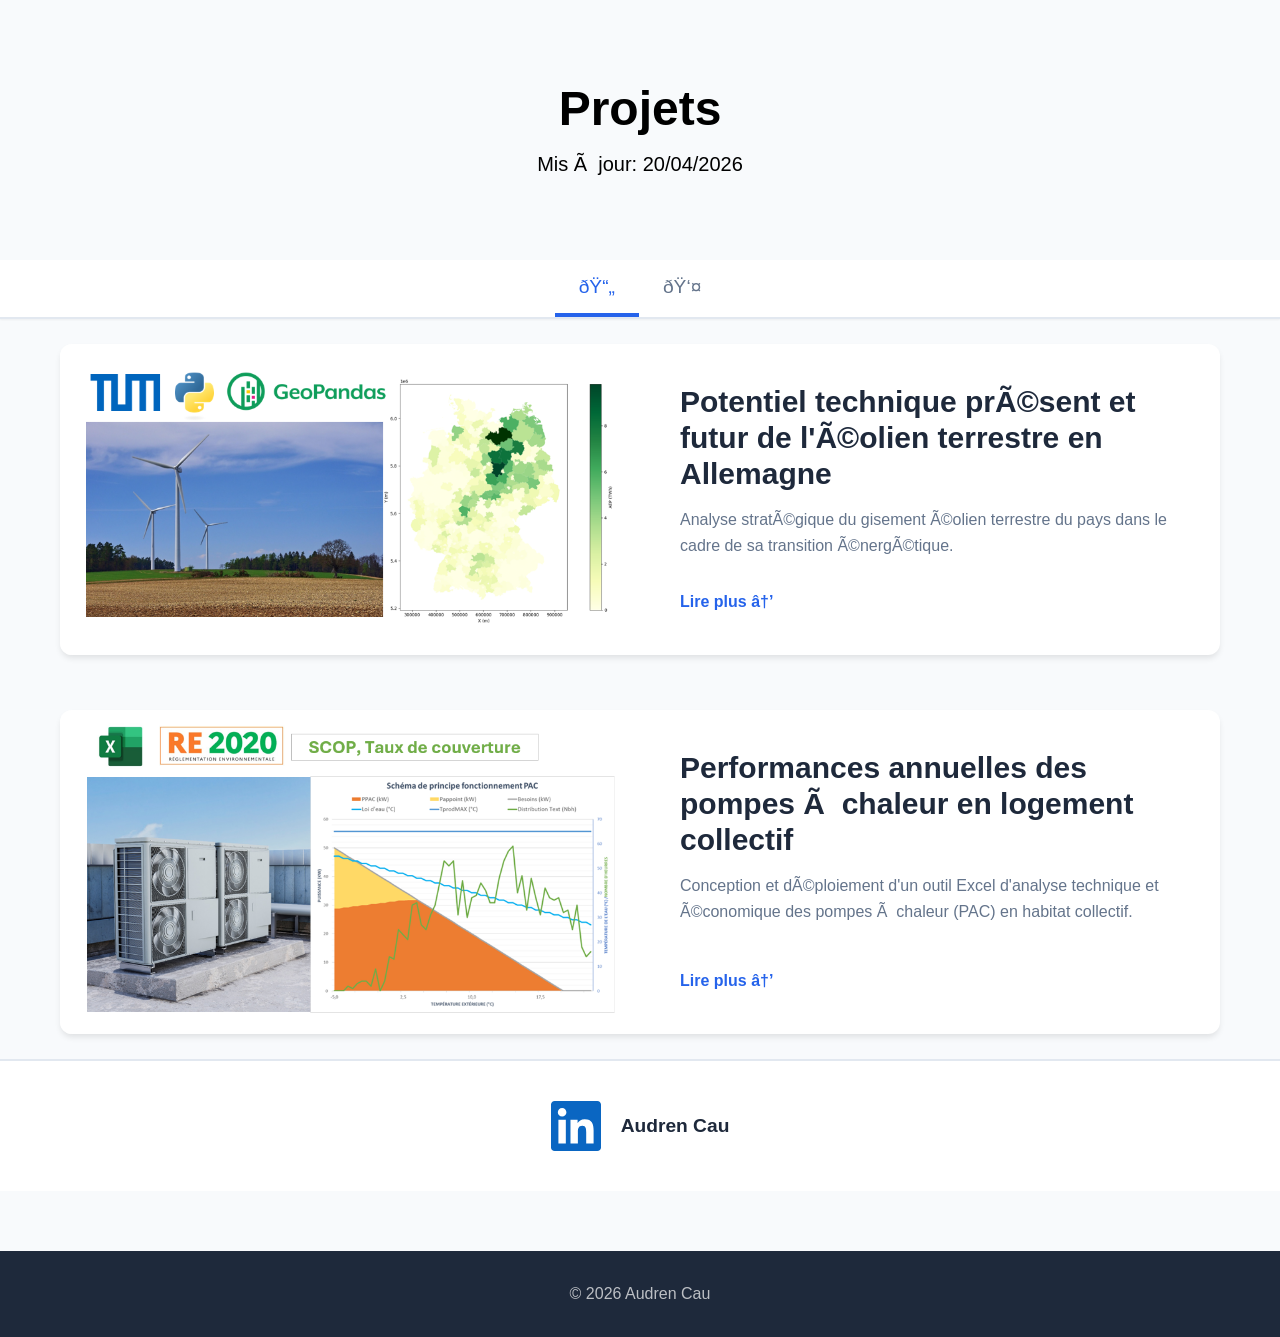
<file: index.html>
<!DOCTYPE html>
<html lang="fr">
<head>
    <meta charset="Latin-1">
    <meta name="viewport" content="width=device-width, initial-scale=1.0">
    <title>Projets</title>
    <link rel="stylesheet" href="styles/main.css">
</head>
<body>
    <header class="header">
        <div class="container">
            <h1 class="logo">Projets</h1>
            <p class="tagline">Mis à jour: 20/04/2026</p>
        </div>
    </header>

    <nav class="category-nav">
        <div class="container">
            <div class="nav-tabs">
                <button class="nav-tab active" data-category="articles">
                    <span class="tab-icon">📄</span>
                    
                </button>
                <button class="nav-tab" data-category="about">
                    <span class="tab-icon">👤</span>
                </button>
            </div>
        </div>
    </nav>

    <main class="container">
        <br/>
        <section class="articles" id="articles-section">

            <article class="article-card">
                <a href="articles/assessment-technical-potential.html" class="article-link">
                    <div class="article-image">
                        <img src="images/minia-wind-thesis.png" alt="Wind turbines">
                    </div>
                    <div class="article-content">
                        <h2>Potentiel technique présent et futur de l'éolien terrestre en Allemagne</h2>
                        <p class="article-excerpt"> Analyse stratégique du gisement éolien terrestre du pays dans le cadre de sa transition
énergétique.</p>
                        <span class="read-more">Lire plus →</span>
                    </div>
                </a>
            </article>
                <br/>
            <article class="article-card">
                <a href="articles/heat-pump-tool.html" class="article-link">
                    <div class="article-image">
                        <img src="images/minia-heat-pump.png" alt="Heat pumps">
                    </div>
                    <div class="article-content">
                        <h2>Performances annuelles des pompes à chaleur en logement collectif</h2>
                        <p class="article-excerpt"> Conception et déploiement d'un outil Excel d'analyse technique et économique des pompes à
chaleur (PAC) en habitat collectif.</p>
                        <span class="read-more">Lire plus →</span>
                    </div>
                </a>
            </article>

        </section>
        <br/>

        <section class="about-section" id="about-section" style="display: none;">
            <div class="about-content">
                <br>
                <h2>À propos de moi</h2>
                <p>
                    Passionné par les énergies renouvelables et l'optimisation des systèmes énergétiques, je partage sur ce site 
                    mes projets dans le domaine de la transition énergétique.
                </p>
                
                <h3>Mon parcours</h3>
                <p>
                    Avec une formation en ingénierie généraliste à dominante énergétique, j'ai travaillé sur divers projets 
                    concernant les énergies renouvelables, l'efficacité énergétique et la modélisation de systèmes complexes. 
                    Je suis particulièrement intéressé par l'analyse stratégique et les outils de simulation.
                </p>

                <h3>Mes domaines privilégiés</h3>
                <ul>
                    <li><strong>Énergies renouvelables :</strong> Éolien terrestre et maritime, solaire photovoltaïque</li>
                    <li><strong>Efficacité énergétique :</strong> Pompes à chaleur, isolation thermique, systèmes de chauffage et climatisation</li>
                    <li><strong>Modélisation :</strong> Analyse technique, dimensionnement de systèmes</li>
                    <li><strong>Outils :</strong> Excel avancé, Python, analyse de données</li>
                    <li><strong>Animation et promotion :</strong> Rapports, visuels Power BI, présentations</li>
                </ul>

                <h3>Sur ce site</h3>
                <p>
                    Vous trouverez des résumés de mes projets avec une description illustrée et une présentation des éléments clés.
                </p>

                <h3>Contact</h3>
                <p>
                    N'hésitez pas à me contacter via LinkedIn ou mail (audren.cau@gmail.com) pour toute question, suggestion, ou pour des collaborations professionnelles.
                </p>
            </div>
        </section>
    </main>

    <section class="linkedin-section">
        <div class="container">
            <div class="linkedin-content">
                <div class="linkedin-logo">
                    <svg xmlns="http://www.w3.org/2000/svg" viewBox="0 0 24 24" fill="currentColor">
                        <path d="M20.447 20.452h-3.554v-5.569c0-1.328-.027-3.037-1.852-3.037-1.853 0-2.136 1.445-2.136 2.939v5.667H9.351V9h3.414v1.561h.046c.477-.9 1.637-1.85 3.37-1.85 3.601 0 4.267 2.37 4.267 5.455v6.286zM5.337 7.433c-1.144 0-2.063-.926-2.063-2.065 0-1.138.92-2.063 2.063-2.063 1.14 0 2.064.925 2.064 2.063 0 1.139-.925 2.065-2.064 2.065zm1.782 13.019H3.555V9h3.564v11.452zM22.225 0H1.771C.792 0 0 .774 0 1.729v20.542C0 23.227.792 24 1.771 24h20.451C23.2 24 24 23.227 24 22.271V1.729C24 .774 23.2 0 22.225 0z"/>
                    </svg>
                </div>
                <a href="https://linkedin.com/in/audren-cau" target="_blank" rel="noopener noreferrer" class="linkedin-name">Audren Cau</a>
            </div>
        </div>
    </section>

    <footer class="footer">
        <div class="container">
            <p>&copy; 2026 Audren Cau</p>
        </div>
    </footer>

    <script src="https://cdn.counter.dev/script.js" data-id="0ac68c08-6379-486b-b2d6-1ef7267fb8ab" data-utcoffset="2"></script>

    <script>
        // Category navigation toggle
        document.querySelectorAll('.nav-tab').forEach(tab => {
            tab.addEventListener('click', function() {
                const category = this.getAttribute('data-category');
                
                // Remove active class from all tabs
                document.querySelectorAll('.nav-tab').forEach(t => t.classList.remove('active'));
                
                // Add active class to clicked tab
                this.classList.add('active');
                
                // Hide all sections
                document.getElementById('articles-section').style.display = 'none';
                document.getElementById('about-section').style.display = 'none';
                
                // Show selected section
                if (category === 'articles') {
                    document.getElementById('articles-section').style.display = 'block';
                } else if (category === 'about') {
                    document.getElementById('about-section').style.display = 'block';
                }
            });
        });
    </script>

</body>
</html>
</file>
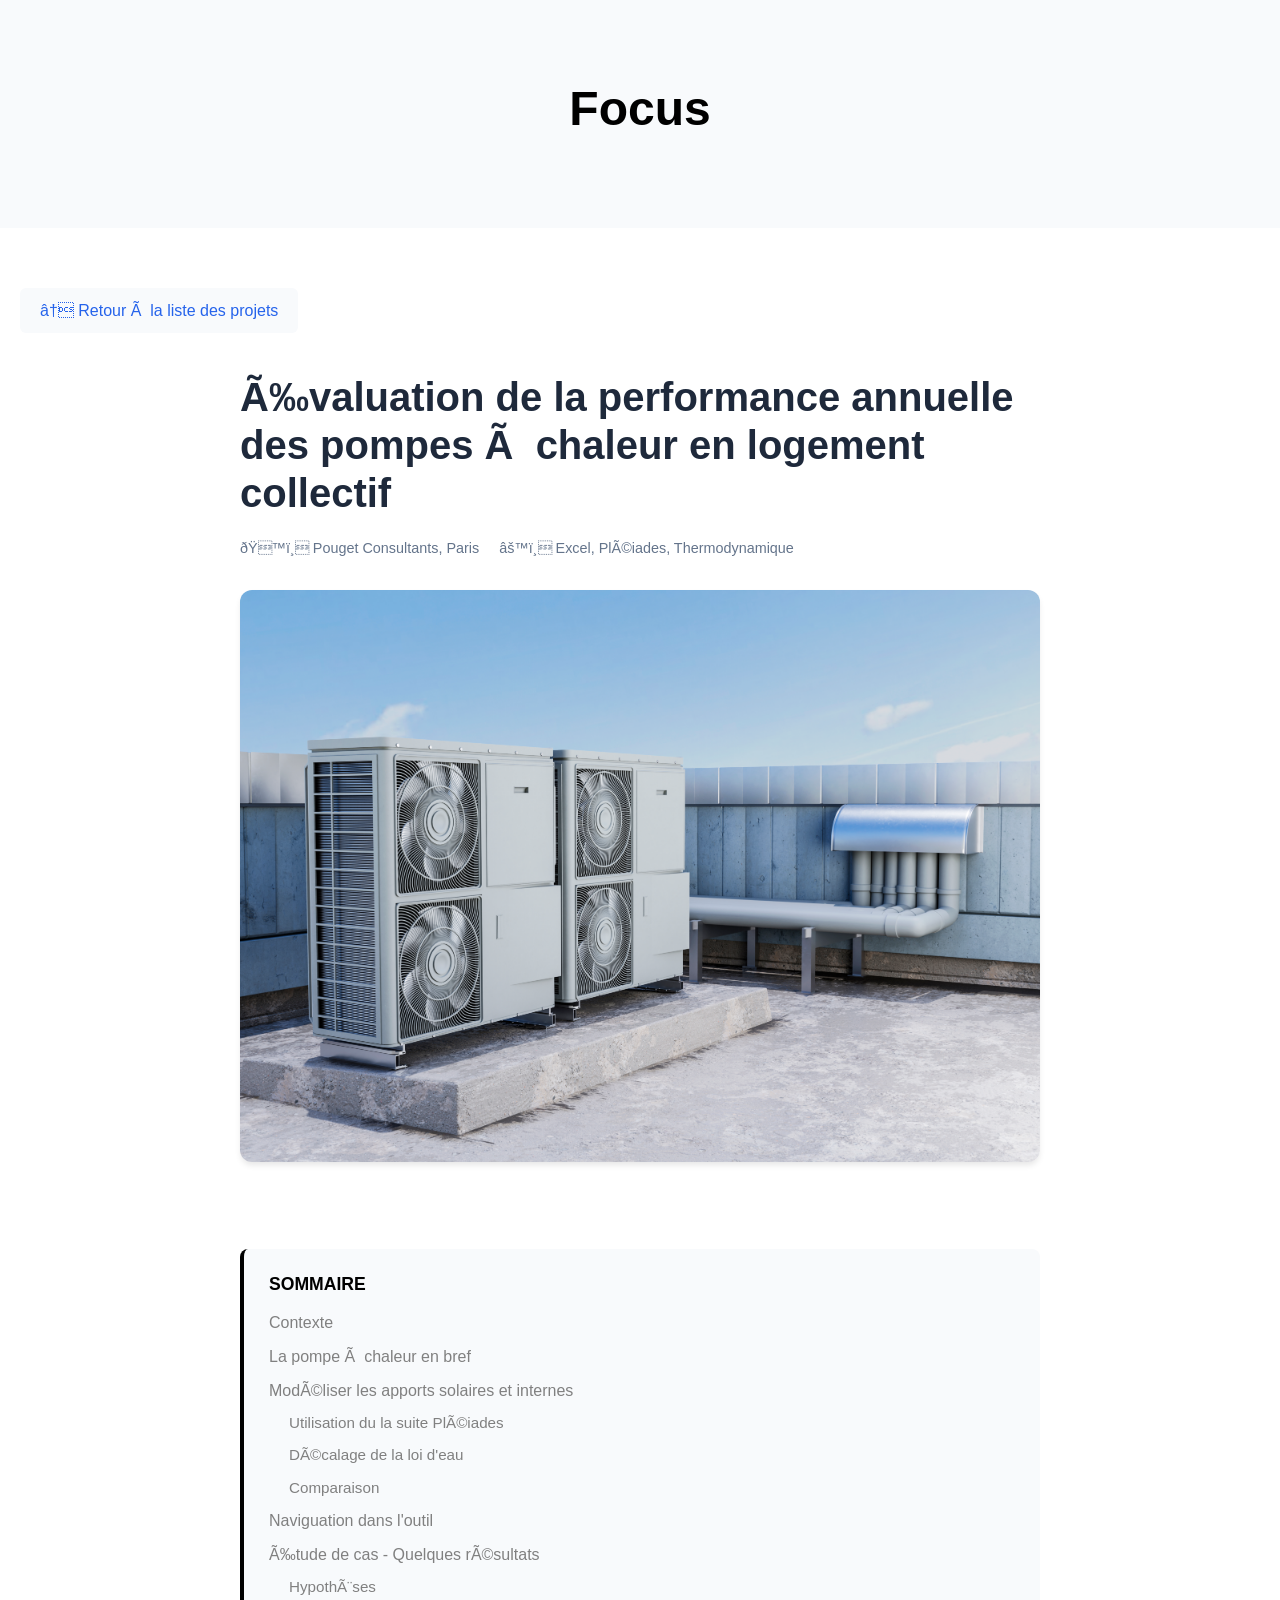
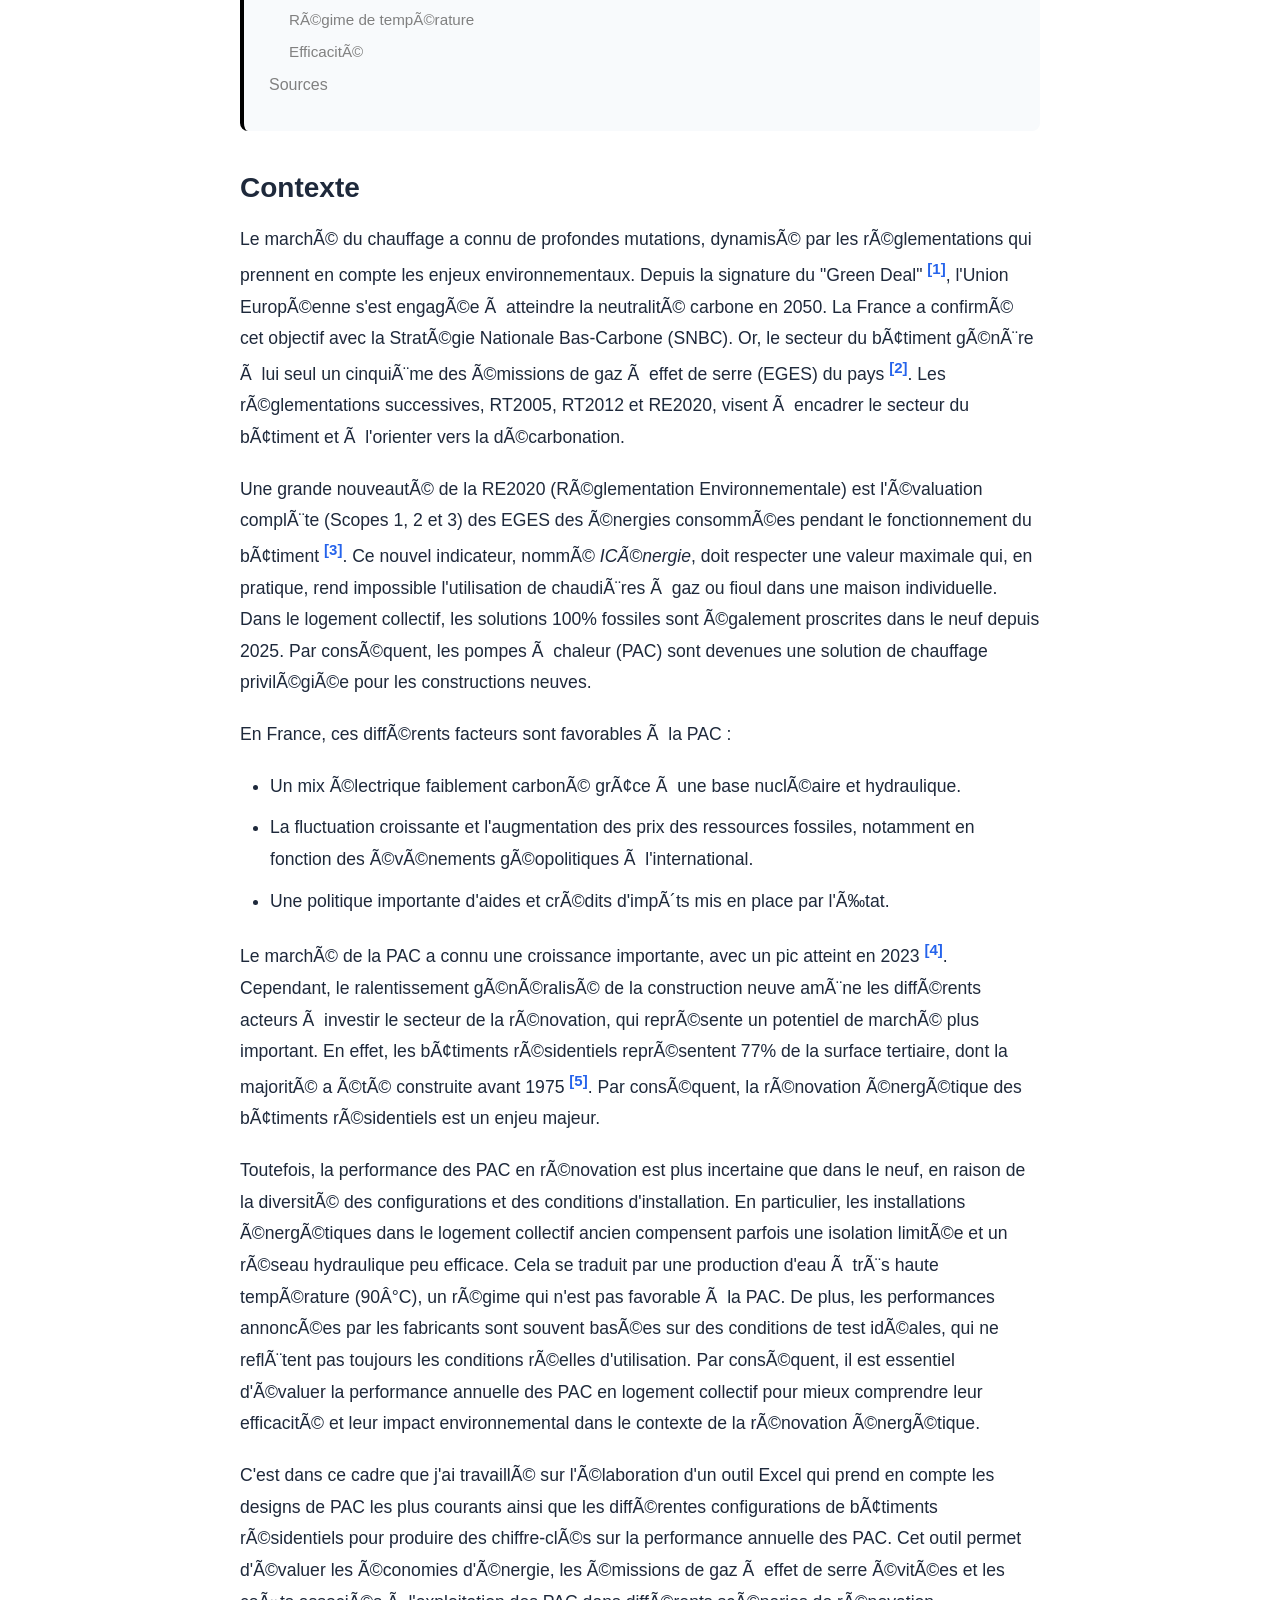
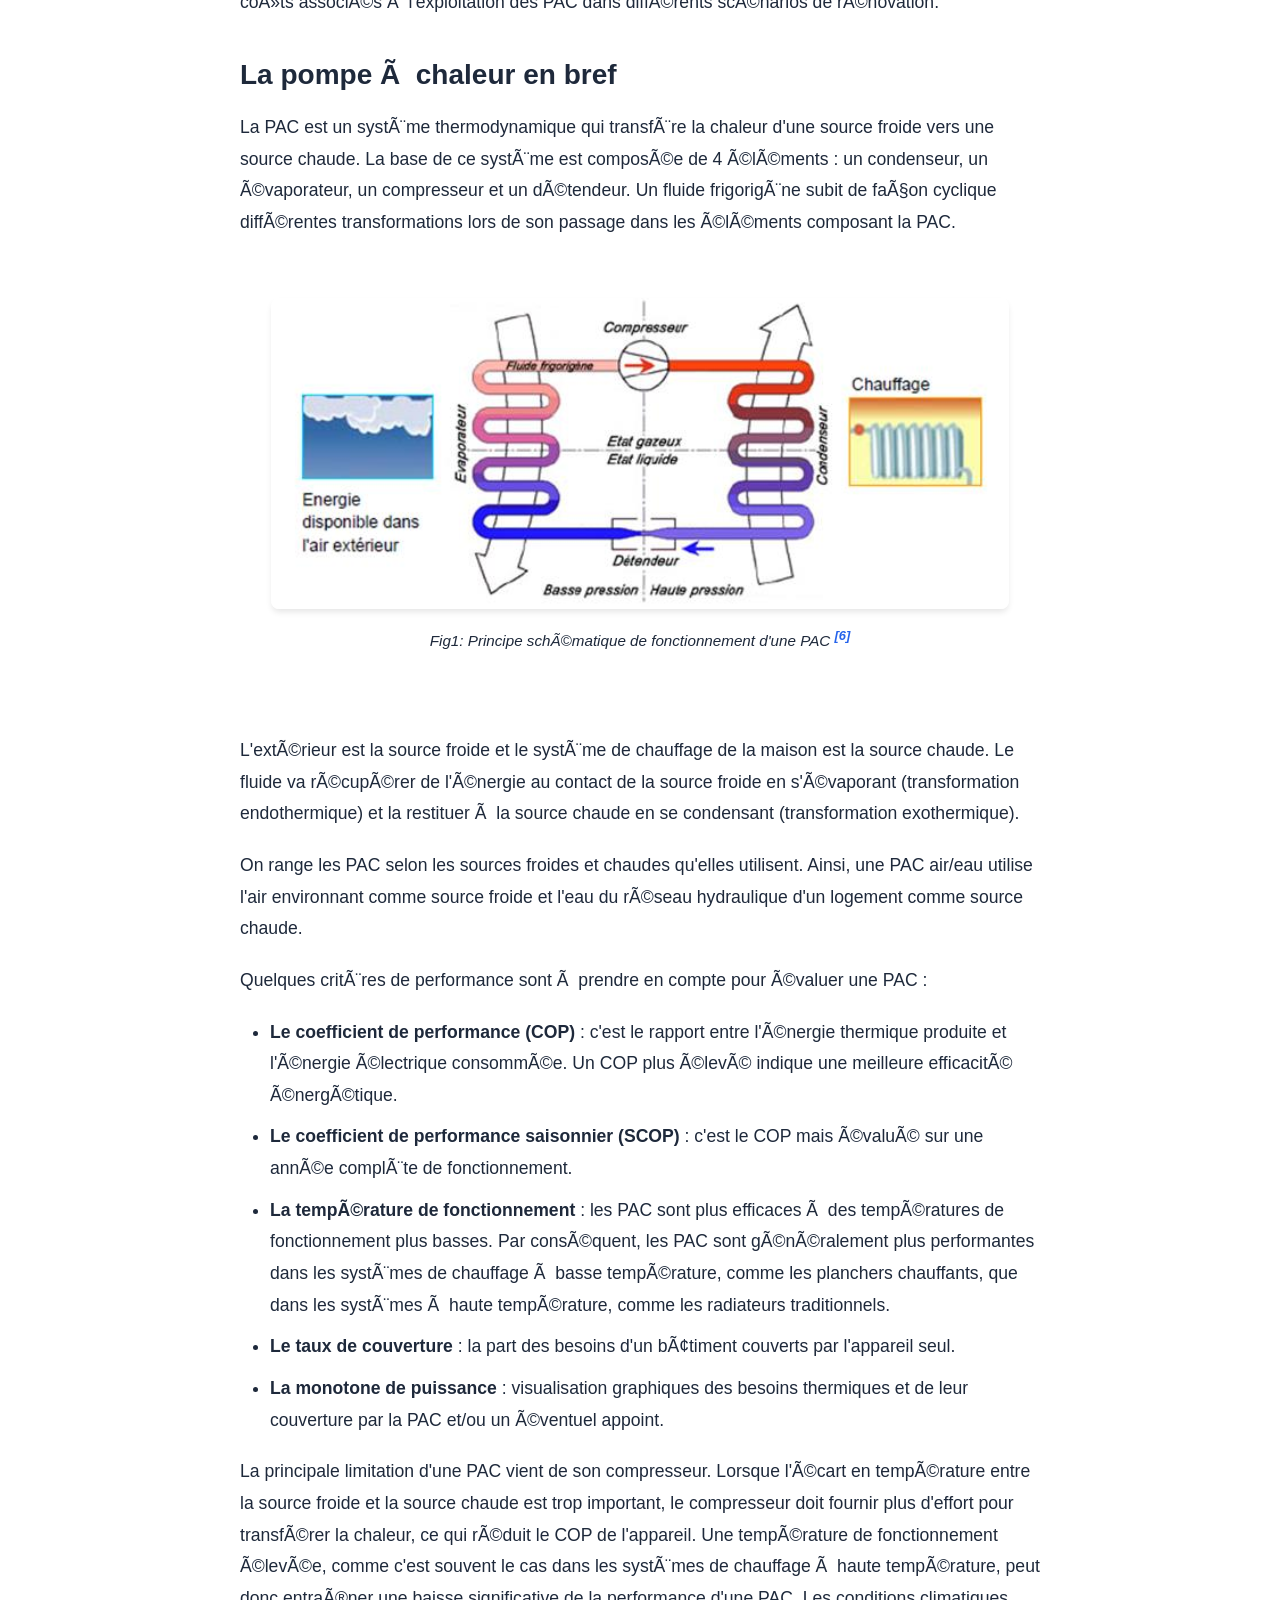
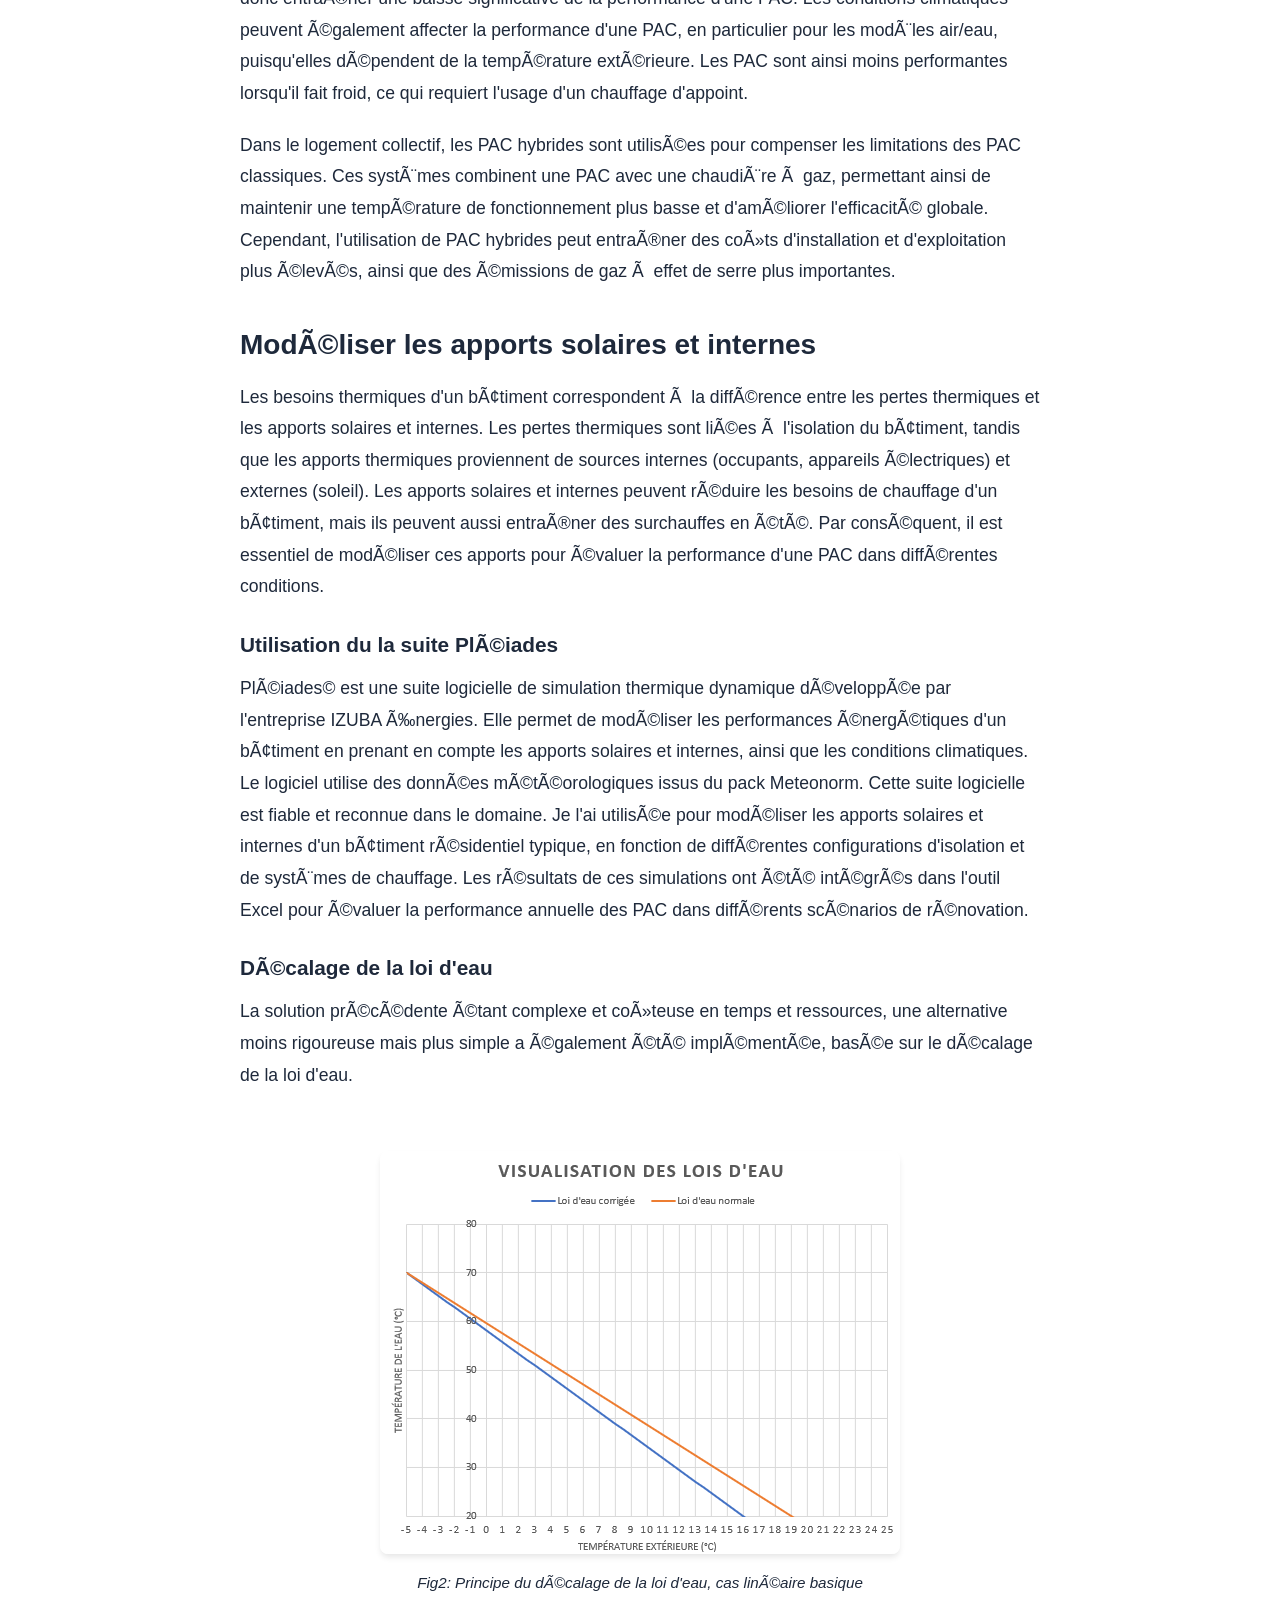
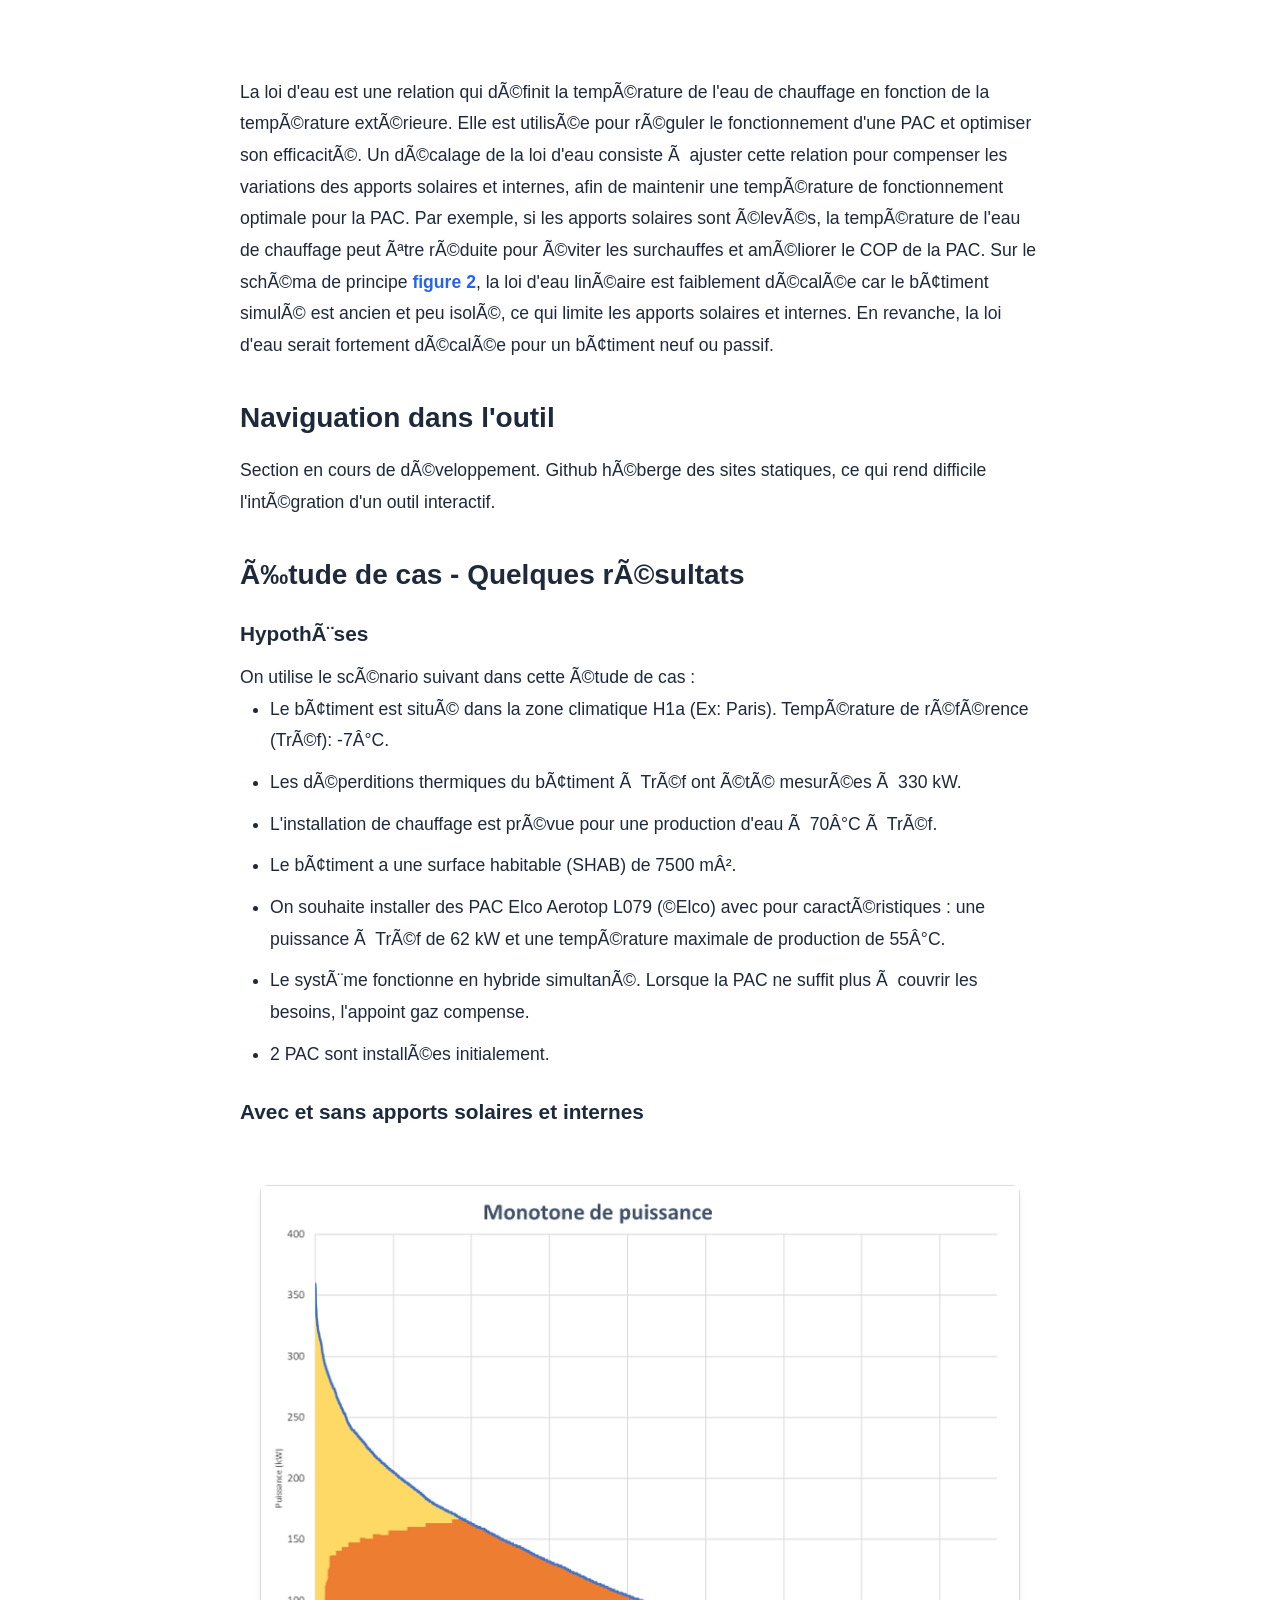
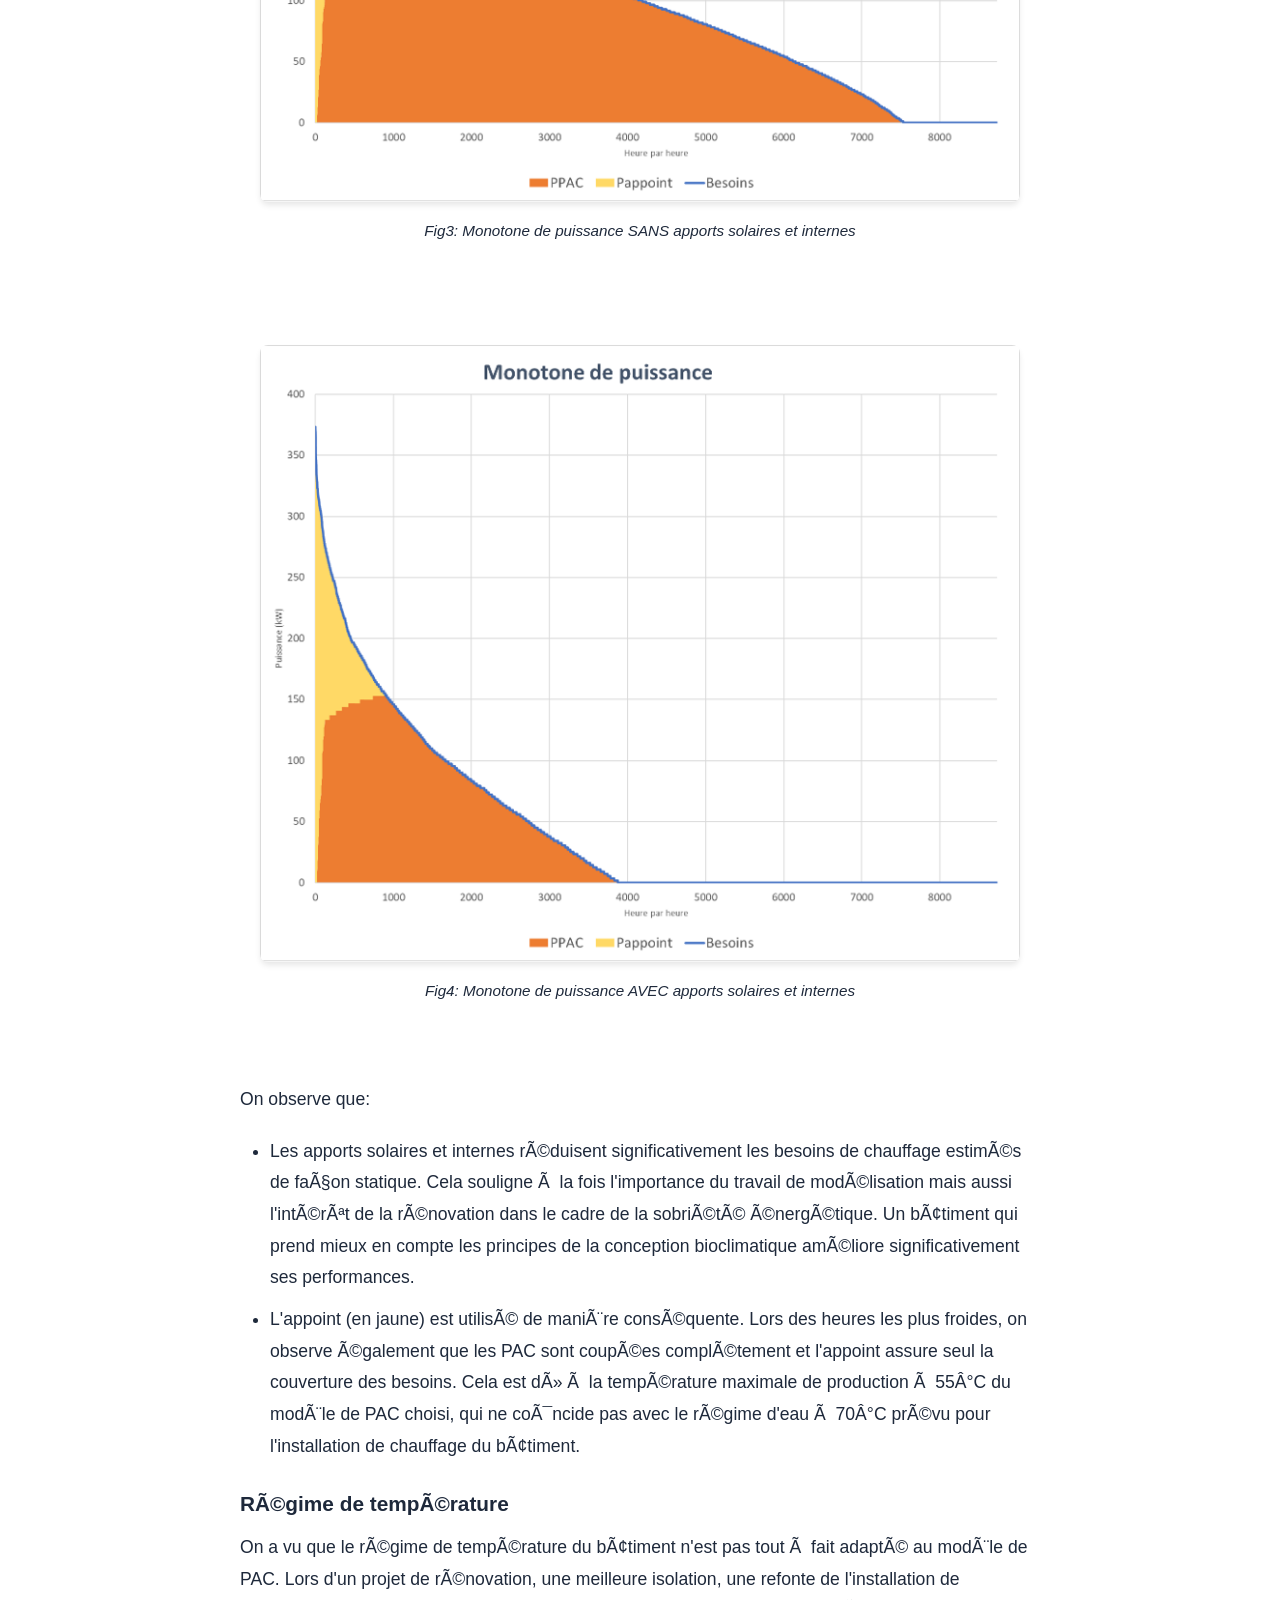
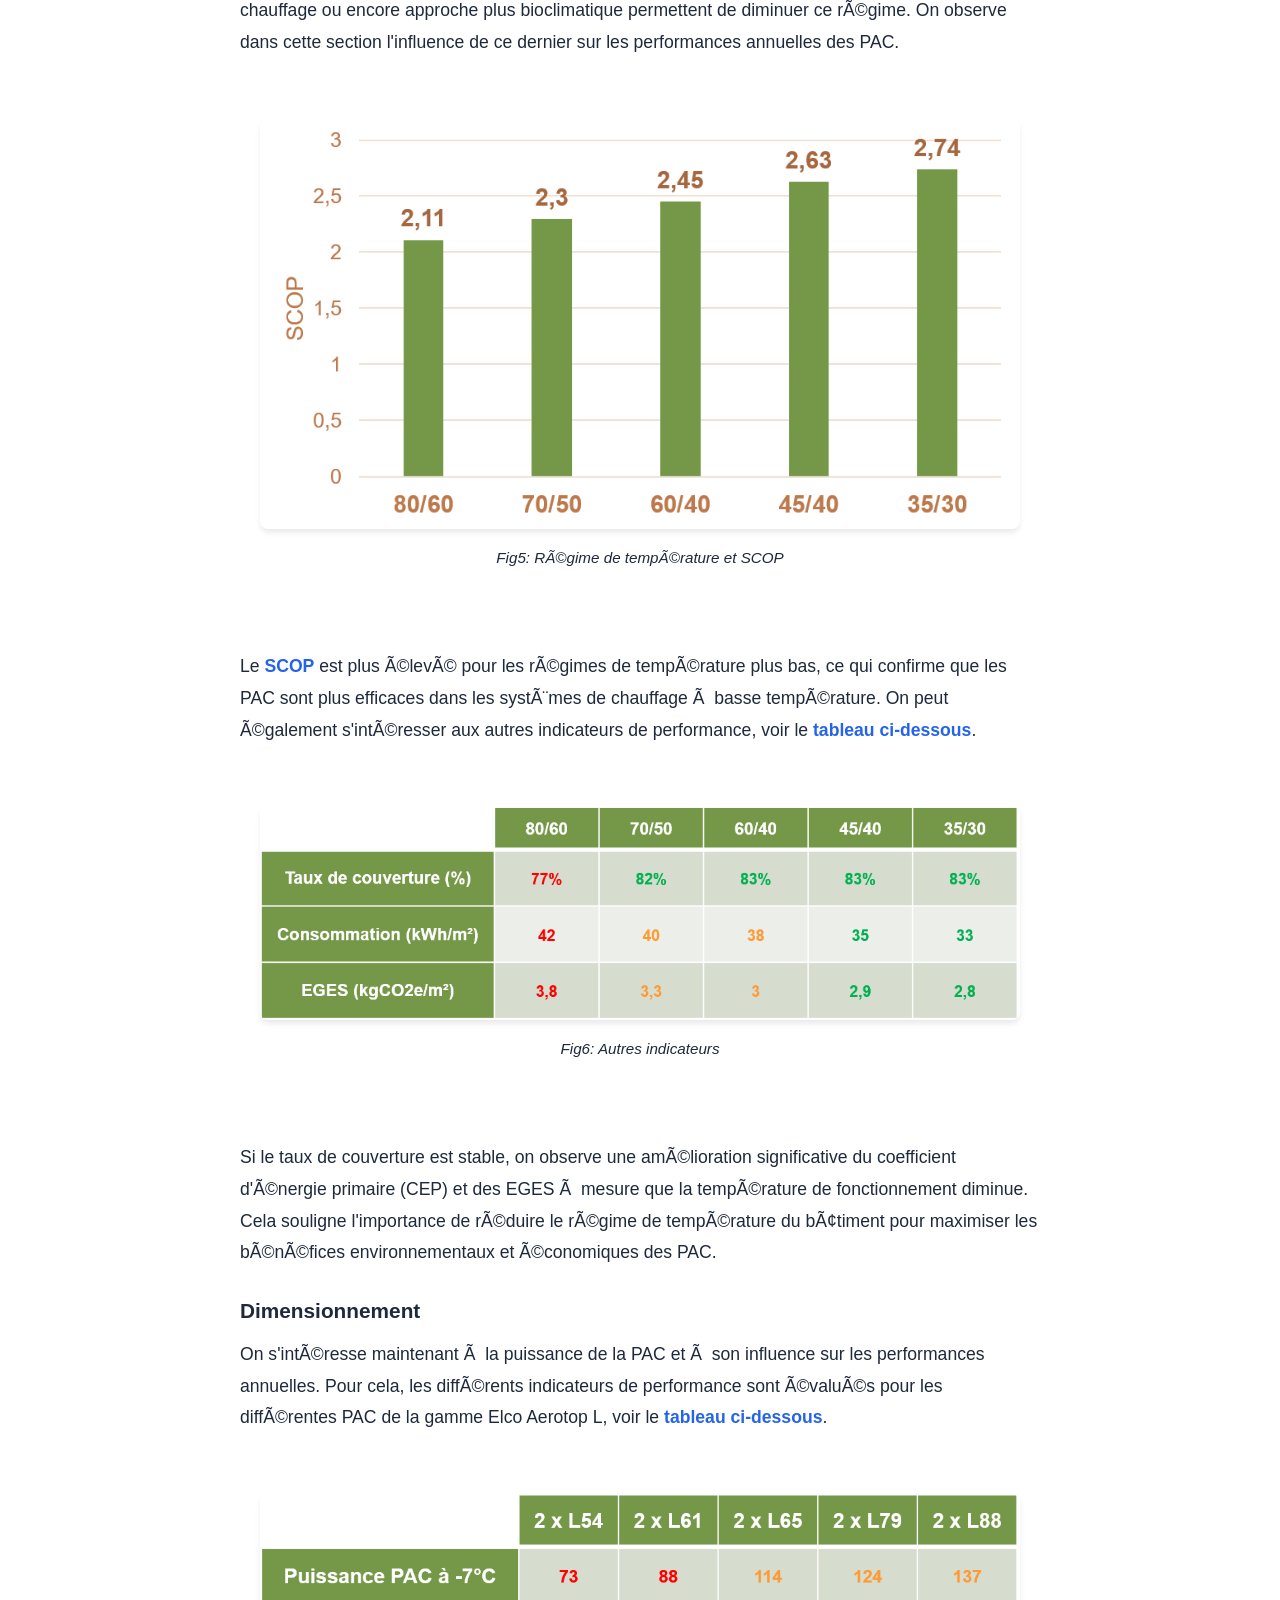
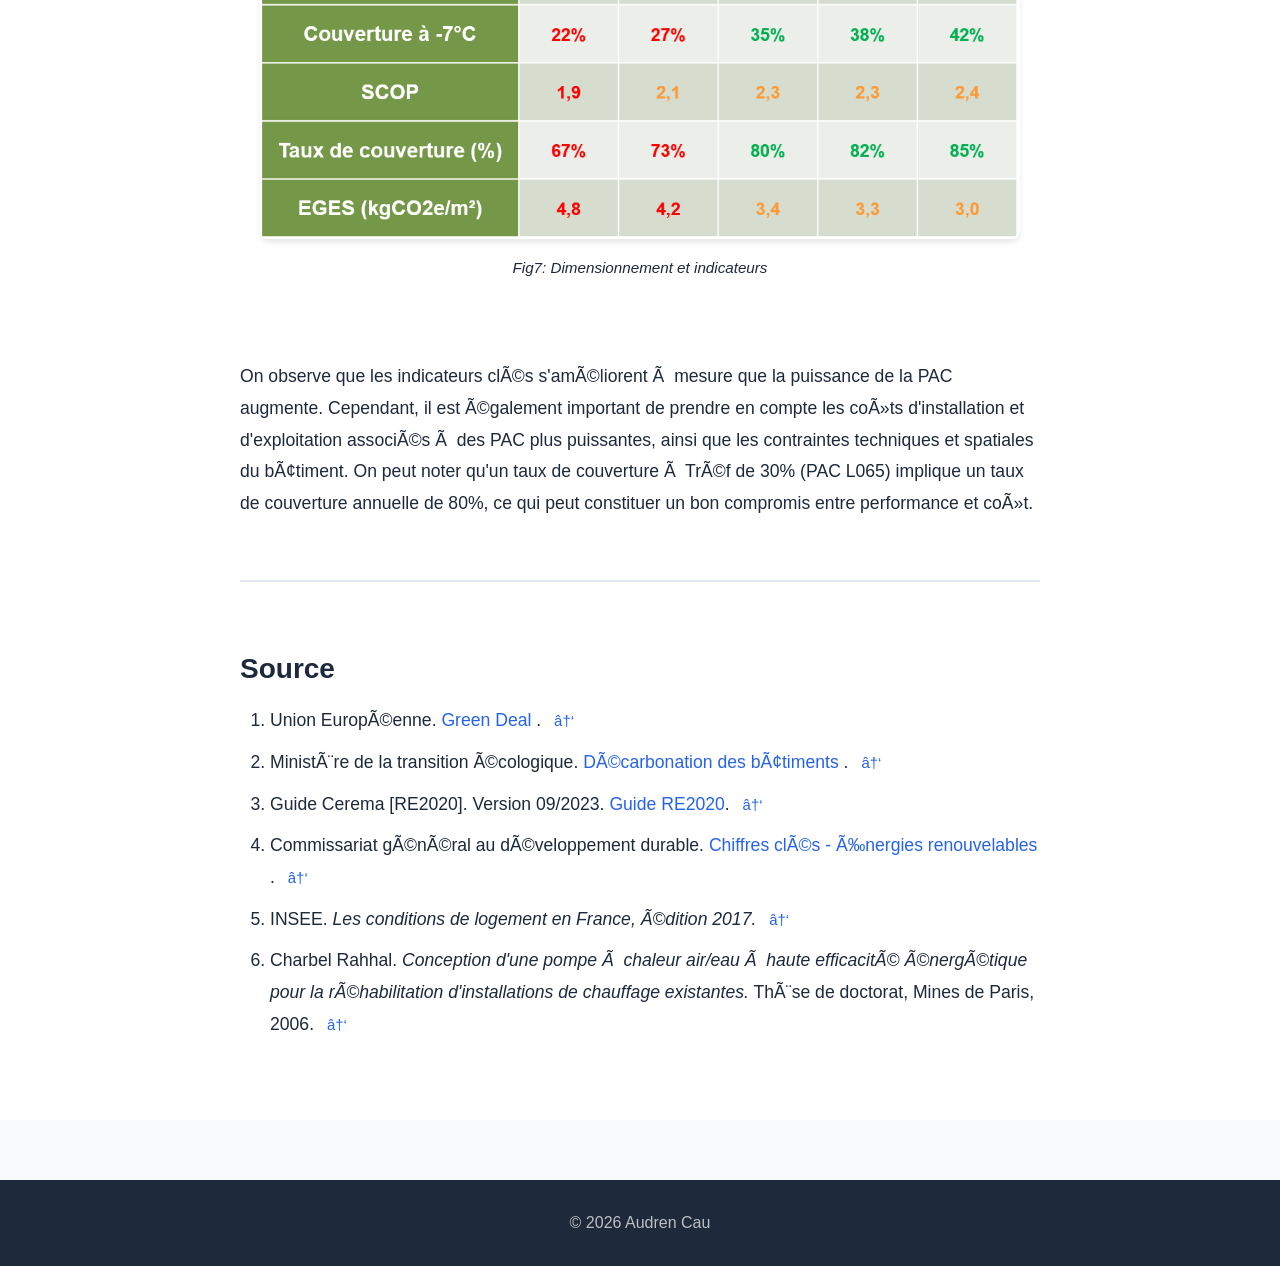
<file: articles/heat-pump-tool.html>
<!DOCTYPE html>
<html lang="fr">
<head>
    <meta charset="Latin-1">
    <meta name="viewport" content="width=device-width, initial-scale=1.0">
    <title>Évaluation de la performance annuelle des pompes à chaleur en logement collectif</title>
    <link rel="stylesheet" href="../styles/main.css">
</head>
<body>
    <header class="header">
        <div class="container">
            <h1 class="logo">Focus</h1>
            <p class="tagline"></p>
        </div>
    </header>

    <main class="article-page">
        <a href="../index.html" class="back-link">← Retour à la liste des projets </a>

        <article class="article-header">
            <h1>Évaluation de la performance annuelle des pompes à chaleur en logement collectif</h1>
            <div class="article-meta">
                <span class="article-meta-item">🏙️ Pouget Consultants, Paris</span>
                <span class="article-meta-item">⚙️ Excel, Pléiades, Thermodynamique</span>
            </div>
            <img src="..\images\close-up-heat-pump-outside-home.jpg" alt="Heat pump" class="article-featured-image">
        </article>

        <nav class="table-of-contents">
            <h3> SOMMAIRE </h3>
                <ul>
                    <li class="toc-level-2"><a href="#sec-contexte">Contexte</a></li>
                    <li class="toc-level-2"><a href="#sec-pac">La pompe à chaleur en bref</a></li>
                    <li class="toc-level-2"><a href="#sec-apports">Modéliser les apports solaires et internes </a></li>
                    <ul>
                        <li class="toc-level-3"><a href="#subsec-pleiades">Utilisation du la suite Pléiades</a></li>
                        <li class="toc-level-3"><a href="#subsec-loi">Décalage de la loi d'eau</a></li>
                        <li class="toc-level-3"><a href="#subsec-comp">Comparaison</a></li>
                    </ul>
                    <li class="toc-level-2"><a href="#sec-nav">Naviguation dans l'outil</a></li>
                    <li class="toc-level-2"><a href="#sec-etude">Étude de cas - Quelques résultats</a></li>
                    <ul>
                        <li class="toc-level-3"><a href="#subsec-scenario">Hypothèses</a></li>
                        <li class="toc-level-3"><a href="#subsec-temp">Régime de température</a></li>
                        <li class="toc-level-3"><a href="#subsec-effi">Efficacité</a></li>
                    </ul>

                    <li class="toc-level-2"><a href="#sec-biblio">Sources</a></li>
                </ul>
        </nav>

        <article class="article-body">

            <h2 id="sec-contexte">Contexte</h2>
            <p>
                Le marché du chauffage a connu de profondes mutations, dynamisé par les réglementations qui prennent en compte les enjeux environnementaux. Depuis la signature du "Green Deal" <a href="#ref-1" class="citation">[1]</a>, l'Union Européenne s'est engagée à atteindre la neutralité carbone en 2050. La France a confirmé cet objectif avec la Stratégie Nationale Bas-Carbone (SNBC). Or, le secteur du bâtiment génère à lui seul un cinquième des émissions de gaz à effet de serre (EGES) du pays <a href="#ref-2" class="citation">[2]</a>. Les réglementations successives, RT2005, RT2012 et RE2020, visent à encadrer le secteur du bâtiment et à l'orienter vers la décarbonation.
            </p>
            <p> 
                Une grande nouveauté de la RE2020 (Réglementation Environnementale) est l'évaluation complète (Scopes 1, 2 et 3) des EGES des énergies consommées pendant le fonctionnement du bâtiment <a href="#ref-3" class="citation">[3]</a>. Ce nouvel indicateur, nommé <em>ICénergie</em>, doit respecter une valeur maximale qui, en pratique, rend impossible l'utilisation de chaudières à gaz ou fioul dans une maison individuelle. Dans le logement collectif, les solutions 100% fossiles sont également proscrites dans le neuf depuis 2025. Par conséquent, les pompes à chaleur (PAC) sont devenues une solution de chauffage privilégiée pour les constructions neuves. 
            </p>
            <p>
                En France, ces différents facteurs sont favorables à la PAC :
                <ul>
                    <li> Un mix électrique faiblement carboné grâce à une base nucléaire et hydraulique. </li>
                    <li> La fluctuation croissante et l'augmentation des prix des ressources fossiles, notamment en fonction des événements géopolitiques à l'international.</li>
                    <li> Une politique importante d'aides et crédits d'impôts mis en place par l'État.</li>
                </ul>
            </p>
            <p> 
                Le marché de la PAC a connu une croissance importante, avec un pic atteint en 2023 <a href="#ref-4" class="citation">[4]</a>. Cependant, le ralentissement généralisé de la construction neuve amène les différents acteurs à investir le secteur de la rénovation, qui représente un potentiel de marché plus important. En effet, les bâtiments résidentiels représentent 77% de la surface tertiaire, dont la majorité a été construite avant 1975 <a href="#ref-5" class="citation">[5]</a>. Par conséquent, la rénovation énergétique des bâtiments résidentiels est un enjeu majeur.
            </p>
            <p>
                Toutefois, la performance des PAC en rénovation est plus incertaine que dans le neuf, en raison de la diversité des configurations et des conditions d'installation. En particulier, les installations énergétiques dans le logement collectif ancien compensent parfois une isolation limitée et un réseau hydraulique peu efficace. Cela se traduit par une production d'eau à très haute température (90°C), un régime qui n'est pas favorable à la PAC. De plus, les performances annoncées par les fabricants sont souvent basées sur des conditions de test idéales, qui ne reflètent pas toujours les conditions réelles d'utilisation. Par conséquent, il est essentiel d'évaluer la performance annuelle des PAC en logement collectif pour mieux comprendre leur efficacité et leur impact environnemental dans le contexte de la rénovation énergétique.
            </p>
            <p> 
                C'est dans ce cadre que j'ai travaillé sur l'élaboration d'un outil Excel qui prend en compte les designs de PAC les plus courants ainsi que les différentes configurations de bâtiments résidentiels pour produire des chiffre-clés sur la performance annuelle des PAC. Cet outil permet d'évaluer les économies d'énergie, les émissions de gaz à effet de serre évitées et les coûts associés à l'exploitation des PAC dans différents scénarios de rénovation. 

            </p>

            <h2 id="sec-pac">La pompe à chaleur en bref</h2>

            <p>
                La PAC est un système thermodynamique qui transfère la chaleur d'une source froide vers une source chaude. La base de ce système est composée de 4 éléments : un condenseur, un évaporateur, un compresseur et un détendeur. Un fluide frigorigène subit de façon cyclique différentes transformations lors de son passage dans les éléments composant la PAC. 
            </p>
            <div id="image-1" class="image-container">
                <img src="..\images\pac-principe.png" alt="principe d'une PAC">
                <p class="image-caption">Fig1: Principe schématique de fonctionnement d'une PAC <a href="#ref-6" class="citation">[6]</a>  </p>
            </div>
            <p>
                L'extérieur est la source froide et le système de chauffage de la maison est la source chaude. Le fluide va récupérer de l'énergie au contact de la source froide en s'évaporant (transformation endothermique) et la restituer à la source chaude en se condensant (transformation exothermique). 
            </p>
            <p>
                On range les PAC selon les sources froides et chaudes qu'elles utilisent. Ainsi, une PAC air/eau utilise l'air environnant comme source froide et l'eau du réseau hydraulique d'un logement comme source chaude.
            </p>
            <p>
                Quelques critères de performance sont à prendre en compte pour évaluer une PAC :
                <ul>
                    <li> <b>Le coefficient de performance (COP)</b> : c'est le rapport entre l'énergie thermique produite et l'énergie électrique consommée. Un COP plus élevé indique une meilleure efficacité énergétique. </li>
                    <li> <b>Le coefficient de performance saisonnier (SCOP)</b> : c'est le COP mais évalué sur une année complète de fonctionnement. </li>
                    <li> <b>La température de fonctionnement</b> : les PAC sont plus efficaces à des températures de fonctionnement plus basses. Par conséquent, les PAC sont généralement plus performantes dans les systèmes de chauffage à basse température, comme les planchers chauffants, que dans les systèmes à haute température, comme les radiateurs traditionnels.</li>
                    <li> <b>Le taux de couverture</b> : la part des besoins d'un bâtiment couverts par l'appareil seul.</li>
                    <li> <b>La monotone de puissance</b> : visualisation graphiques des besoins thermiques et de leur couverture par la PAC et/ou un éventuel appoint.</li>
                </ul>
            </p>
            <p>
                La principale limitation d'une PAC vient de son compresseur. Lorsque l'écart en température entre la source froide et la source chaude est trop important, le compresseur doit fournir plus d'effort pour transférer la chaleur, ce qui réduit le COP de l'appareil. Une température de fonctionnement élevée, comme c'est souvent le cas dans les systèmes de chauffage à haute température, peut donc entraîner une baisse significative de la performance d'une PAC. Les conditions climatiques peuvent également affecter la performance d'une PAC, en particulier pour les modèles air/eau, puisqu'elles dépendent de la température extérieure. Les PAC sont ainsi moins performantes lorsqu'il fait froid, ce qui requiert l'usage d'un chauffage d'appoint.
            </p>
            <p> 
                Dans le logement collectif, les PAC hybrides sont utilisées pour compenser les limitations des PAC classiques. Ces systèmes combinent une PAC avec une chaudière à gaz, permettant ainsi de maintenir une température de fonctionnement plus basse et d'améliorer l'efficacité globale. Cependant, l'utilisation de PAC hybrides peut entraîner des coûts d'installation et d'exploitation plus élevés, ainsi que des émissions de gaz à effet de serre plus importantes.
            </p>

            <h2 id="sec-apports">Modéliser les apports solaires et internes </h2>

            Les besoins thermiques d'un bâtiment correspondent à la différence entre les pertes thermiques et les apports solaires et internes. Les pertes thermiques sont liées à l'isolation du bâtiment, tandis que les apports thermiques proviennent de sources internes (occupants, appareils électriques) et externes (soleil). Les apports solaires et internes peuvent réduire les besoins de chauffage d'un bâtiment, mais ils peuvent aussi entraîner des surchauffes en été. Par conséquent, il est essentiel de modéliser ces apports pour évaluer la performance d'une PAC dans différentes conditions.

            <h3 id="subsec-pleiades"> Utilisation du la suite Pléiades </h3>
            <p>
                Pléiades&copy; est une suite logicielle de simulation thermique dynamique développée par l'entreprise IZUBA Énergies. Elle permet de modéliser les performances énergétiques d'un bâtiment en prenant en compte les apports solaires et internes, ainsi que les conditions climatiques. Le logiciel utilise des données météorologiques issus du pack Meteonorm. Cette suite logicielle est fiable et reconnue dans le domaine. Je l'ai utilisée pour modéliser les apports solaires et internes d'un bâtiment résidentiel typique, en fonction de différentes configurations d'isolation et de systèmes de chauffage. Les résultats de ces simulations ont été intégrés dans l'outil Excel pour évaluer la performance annuelle des PAC dans différents scénarios de rénovation.
            <h3 id="subsec-loi"> Décalage de la loi d'eau </h3>
            <p>
                La solution précédente étant complexe et coûteuse en temps et ressources, une alternative moins rigoureuse mais plus simple a également été implémentée, basée sur le décalage de la loi d'eau. 
                <div id="image-2" class="image-container">
                    <img src="..\images\visu-loi-eau.png" alt="Loi d'eau décalée">
                    <p class="image-caption">Fig2: Principe du décalage de la loi d'eau, cas linéaire basique </a>  </p>
                </div>
                
                La loi d'eau est une relation qui définit la température de l'eau de chauffage en fonction de la température extérieure. Elle est utilisée pour réguler le fonctionnement d'une PAC et optimiser son efficacité. Un décalage de la loi d'eau consiste à ajuster cette relation pour compenser les variations des apports solaires et internes, afin de maintenir une température de fonctionnement optimale pour la PAC. Par exemple, si les apports solaires sont élevés, la température de l'eau de chauffage peut être réduite pour éviter les surchauffes et améliorer le COP de la PAC. Sur le schéma de principe <a href="#image-2" class="image-ref">figure 2</a>, la loi d'eau linéaire est faiblement décalée car le bâtiment simulé est ancien et peu isolé, ce qui limite les apports solaires et internes. En revanche, la loi d'eau serait fortement décalée pour un bâtiment neuf ou passif.


            <h2 id="sec-nav">Naviguation dans l'outil </h2>

            <p>
                Section en cours de développement. Github héberge des sites statiques, ce qui rend difficile l'intégration d'un outil interactif. 
            </p>

            <h2 id="sec-etude"> Étude de cas - Quelques résultats </h2>

            <h3 id="subsec-scenario"> Hypothèses </h3>

                On utilise le scénario suivant dans cette étude de cas :
                <ul>
                    <li> Le bâtiment est situé dans la zone climatique H1a (Ex: Paris). Température de référence (Tréf): -7°C. </li>
                    <li> Les déperditions thermiques du bâtiment à Tréf ont été mesurées à 330 kW. </li>
                    <li> L'installation de chauffage est prévue pour une production d'eau à 70°C à Tréf. </li>
                    <li> Le bâtiment a une surface habitable (SHAB) de 7500 m².</li>
                    <li> On souhaite installer des PAC Elco Aerotop L079 (&copy;Elco) avec pour caractéristiques : une puissance à Tréf de 62 kW et une température maximale de production de 55°C.</li>
                    <li> Le système fonctionne en hybride simultané. Lorsque la PAC ne suffit plus à couvrir les besoins, l'appoint gaz compense. </li>
                    <li> 2 PAC sont installées initialement. </li>
                </ul>
            <h3 id="subsec-comp"> Avec et sans apports solaires et internes </h3>

                <div id="image-3" class="image-container">
                    <img src="..\images\mon-sans.png" alt="Monotone sans apports">
                    <p class="image-caption">Fig3: Monotone de puissance SANS apports solaires et internes </a>  </p>
                </div>
                <div id="image-4" class="image-container">
                    <img src="..\images\mon-avec.png" alt="Monotone avec apports">
                    <p class="image-caption">Fig4: Monotone de puissance AVEC apports solaires et internes </a>  </p>
                </div>
                <p>
                    On observe que:
                <ul>
                    <li>Les apports solaires et internes réduisent significativement les besoins de chauffage estimés de façon statique. Cela souligne à la fois l'importance du travail de modélisation mais aussi l'intérêt de la rénovation dans le cadre de la sobriété énergétique. Un bâtiment qui prend mieux en compte les principes de la conception bioclimatique améliore significativement ses performances.</li>
                    <li> L'appoint (en jaune) est utilisé de manière conséquente. Lors des heures les plus froides, on observe également que les PAC sont coupées complétement et l'appoint assure seul la couverture des besoins. Cela est dû à la température maximale de production à 55°C du modèle de PAC choisi, qui ne coïncide pas avec le régime d'eau à 70°C prévu pour l'installation de chauffage du bâtiment. </li>
                </ul>
                </p>
            <h3 id="subsec-temp"> Régime de température </h3>

                <p> 
                    On a vu que le régime de température du bâtiment n'est pas tout à fait adapté au modèle de PAC. Lors d'un projet de rénovation, une meilleure isolation, une refonte de l'installation de chauffage ou encore approche plus bioclimatique permettent de diminuer ce régime. On observe dans cette section l'influence de ce dernier sur les performances annuelles des PAC. 
                </p>
                <div id="image-5" class="image-container">
                    <img src="..\images\scop-regime.png" alt="Régime de température">
                    <p class="image-caption">Fig5: Régime de température et SCOP </a>  </p>
                </div>
                <p>
                    Le <a href="#image-5" class="image-ref">SCOP</a> est plus élevé pour les régimes de température plus bas, ce qui confirme que les PAC sont plus efficaces dans les systèmes de chauffage à basse température. On peut également s'intéresser aux autres indicateurs de performance, voir le <a href="#image-6" class="image-ref">tableau ci-dessous</a>.
                    <div id="image-6" class="image-container">
                    <img src="..\images\regime-autres.png" alt="Régime de température et indicateurs">
                    <p class="image-caption">Fig6: Autres indicateurs </a>  </p>
                    </div>
                    Si le taux de couverture est stable, on observe une amélioration significative du coefficient d'énergie primaire (CEP) et des EGES à mesure que la température de fonctionnement diminue. Cela souligne l'importance de réduire le régime de température du bâtiment pour maximiser les bénéfices environnementaux et économiques des PAC.
                </p>

            <h3 id="subsec-effi"> Dimensionnement </h3>

                <p>
                    On s'intéresse maintenant à la puissance de la PAC et à son influence sur les performances annuelles. Pour cela, les différents indicateurs de performance sont évalués pour les différentes PAC de la gamme Elco Aerotop L, voir le <a href="#image-7" class="image-ref">tableau ci-dessous</a>.
                    <div id="image-7" class="image-container">
                    <img src="..\images\dimensionnement.png" alt="Dimensionnement">
                    <p class="image-caption">Fig7: Dimensionnement et indicateurs </a>  </p>
                    </div>
                    On observe que les indicateurs clés s'améliorent à mesure que la puissance de la PAC augmente. Cependant, il est également important de prendre en compte les coûts d'installation et d'exploitation associés à des PAC plus puissantes, ainsi que les contraintes techniques et spatiales du bâtiment. On peut noter qu'un taux de couverture à Tréf de 30% (PAC L065) implique un taux de couverture annuelle de 80%, ce qui peut constituer un bon compromis entre performance et coût.
                </p>


            <section class="bibliography">
                <h2 id="sec-contexte">Source</h2>
                <ol>
                <li id="ref-1">
                Union Européenne. <a href="https://commission.europa.eu/strategy-and-policy/priorities-2019-2024/european-green-deal_fr">Green Deal</a> .
                <a href="#sec-contexte" class="backlink">↑</a>
                </li>
                <li id="ref-2">
                Ministère de la transition écologique. <a href="https://www.ecologie.gouv.fr/sites/default/files/documents/23064_decarbonation-batiment.pdf">Décarbonation des bâtiments</a> .
                <a href="#sec-contexte" class="backlink">↑</a>
                </li>
                <li id="ref-3">
                Guide Cerema [RE2020]. Version 09/2023. <a href="https://www.cerema.fr/fr/actualites/guide-re2020-version-092023">Guide RE2020</a>.
                <a href="#sec-contexte" class="backlink">↑</a>
                </li>
                <li id="ref-4">
                Commissariat général au développement durable. <a href="https://www.statistiques.developpement-durable.gouv.fr/edition-numerique/chiffres-cles-energies-renouvelables/fr/17-pompes-a-chaleur-">Chiffres clés - Énergies renouvelables </a>.
                <a href="#sec-contexte" class="backlink">↑</a>
                </li>
                <li id="ref-5">
                INSEE. <em>Les conditions de logement en France, édition 2017.</em>
                <a href="#sec-contexte" class="backlink">↑</a>
                </li>
                <li id="ref-6">
                Charbel Rahhal. <em>Conception d'une pompe à chaleur air/eau à haute efficacité énergétique pour la
réhabilitation d'installations de chauffage existantes.</em> Thèse de doctorat, Mines de Paris, 2006.
                <a href="#sec-pac" class="backlink">↑</a>
                </li>

                </ol>
            </section>


        </article>
    </main>

    <footer class="footer">
        <div class="container">
            <p>&copy; 2026 Audren Cau </p>
        </div>
    </footer>
</body>
</html>
</file>
<file: styles/main.css>
/* ===========================
   Global Styles
   =========================== */

:root {
    --primary-color: #2563eb;
    --secondary-color: #64748b;
    --text-dark: #1e293b;
    --text-light: #64748b;
    --bg-light: #f8fafc;
    --bg-white: #ffffff;
    --border-color: #e2e8f0;
    --shadow-sm: 0 1px 2px 0 rgba(0, 0, 0, 0.05);
    --shadow-md: 0 4px 6px -1px rgba(0, 0, 0, 0.1);
    --shadow-lg: 0 10px 15px -3px rgba(0, 0, 0, 0.1);
}

* {
    margin: 0;
    padding: 0;
    box-sizing: border-box;
}

html {
    scroll-behavior: smooth;
}

body {
    font-family: -apple-system, BlinkMacSystemFont, 'Segoe UI', Roboto, 'Helvetica Neue', Arial, sans-serif;
    background-color: var(--bg-light);
    color: var(--text-dark);
    line-height: 1.6;
}

/* ===========================
   Typography
   =========================== */

h1, h2, h3 {
    font-weight: 600;
    line-height: 1.2;
}

h1 {
    font-size: 2.5rem;
}

h2 {
    font-size: 1.875rem;
    color: var(--text-dark);
}

p {
    color: var(--text-light);
}

a {
    text-decoration: none;
    color: var(--primary-color);
    transition: color 0.3s ease;
}

a:hover {
    color: #1d4ed8;
}

/* ===========================
   Container & Layout
   =========================== */

.container {
    max-width: 1200px;
    margin: 0 auto;
    padding: 0 20px;
}

/* ===========================
   Header
   =========================== */

.header {
    background: var(--bg-light)/*linear-gradient(135deg, rgb(160, 215, 247) 0%, #5a58ee 100%)*/ /*linear-gradient(135deg, #667eea 0%, #764ba2 100%)*/ /*var(--primary-color)*/;
    color: black;
    padding: 80px 20px;
    text-align: center;
    box-shadow: var(--shadow-md);
}

.header .container {
    max-width: 800px;
}

.logo {
    font-size: 3rem;
    margin-bottom: 10px;
    font-weight: 700;
}

.tagline {
    font-size: 1.25rem;
    color: black/*rgba(255, 255, 255, 0.9)*/;
    font-weight: 300;
}

/* ===========================
   Category Navigation
   =========================== */

.category-nav {
    background-color: var(--bg-white);
    border-bottom: 2px solid var(--border-color);
    position: sticky;
    top: 0;
    z-index: 100;
    box-shadow: var(--shadow-sm);
}

.nav-tabs {
    display: flex;
    gap: 0;
    align-items: center;
    justify-content: center;
}

.nav-tab {
    padding: 16px 24px;
    border: none;
    background: none;
    color: var(--text-light);
    font-size: 1rem;
    font-weight: 500;
    cursor: pointer;
    transition: all 0.3s ease;
    border-bottom: 3px solid transparent;
    display: flex;
    align-items: center;
    gap: 8px;
    position: relative;
}

.tab-icon {
    font-size: 1.2rem;
}

.nav-tab:hover {
    color: var(--text-dark);
    background-color: var(--bg-light);
}

.nav-tab.active {
    color: var(--primary-color);
    border-bottom-color: var(--primary-color);
}

.nav-tab.active::after {
    content: '';
    position: absolute;
    bottom: -2px;
    left: 0;
    right: 0;
    height: 3px;
    background-color: var(--primary-color);
}

@media (max-width: 768px) {
    .nav-tab {
        padding: 14px 16px;
        font-size: 0.9rem;
    }

    .tab-icon {
        font-size: 1rem;
    }
}

/* ===========================
   Main Content
   =========================== */

main {
    padding: 60px 20px 60px;
}

.articles {
    display: grid;
    grid-template-columns: 1fr;
    gap: 15px;
}

/* ===========================
   Article Card
   =========================== */

.article-card {
    background: var(--bg-white);
    border-radius: 12px;
    overflow: hidden;
    box-shadow: var(--shadow-md);
    transition: all 0.3s ease;
}

.article-card:hover {
    box-shadow: var(--shadow-lg);
    transform: translateY(-4px);
}

.article-link {
    display: flex;
    height: 100%;
    color: inherit;
    text-decoration: none;
}

.article-image {
    flex: 0 0 50%;
    overflow: hidden;
    background: var(--bg-light);
    display: flex;
    align-items: center;
    justify-content: center;
    min-height: 300px;
}

.article-image img {
    width: 100%;
    height: 100%;
    object-fit: cover;
    transition: transform 0.3s ease;
}

.article-card:hover .article-image img {
    transform: scale(1.05);
}

.article-content {
    flex: 0 0 50%;
    padding: 40px;
    display: flex;
    flex-direction: column;
    justify-content: space-between;
}

.article-content h2 {
    margin-bottom: 15px;
    color: var(--text-dark);
    transition: color 0.3s ease;
}

.article-card:hover .article-content h2 {
    color: var(--primary-color);
}

.article-excerpt {
    color: var(--text-light);
    margin-bottom: 25px;
    line-height: 1.6;
    flex: 1;
}

.read-more {
    color: var(--primary-color);
    font-weight: 600;
    display: inline-block;
    transition: all 0.3s ease;
}

.article-card:hover .read-more {
    transform: translateX(5px);
}

/* ===========================
   Image References
   =========================== */

.image-ref {
    position: relative;
    text-decoration: none;
    color: var(--primary-color);
    font-weight: 600;
    cursor: pointer;
    border-bottom: 2px solid transparent;
    transition: all 0.3s ease;
    padding-bottom: 2px;
}

.image-ref:hover {
    border-bottom-color: var(--primary-color);
    color: #1d4ed8;
}

/* ===========================
   Image Container Styles
   =========================== */

.image-container {
    scroll-margin-top: 100px;
    margin: 40px auto;
    padding: 20px;
    background-color: /*var(--bg-light)*/ white;
    border-radius: 12px;
    /*border-left: 4px solid var(--primary-color);*/
    transition: all 0.5s ease;
    display: flex;
    flex-direction: column;
    align-items: center;
    justify-content: center;
}

/*.image-container:target {
    background-color: #fef3c7;
    box-shadow: 0 0 20px rgba(37, 99, 235, 0.3);
    border-left-color: #f59e0b; 
}*/

.image-container img {
    max-width: 100%;
    height: auto;
    border-radius: 8px;
    box-shadow: var(--shadow-md);
    transition: transform 0.3s ease;
}

.image-container:target img {
    transform: scale(1.02);
}

.image-caption {
    margin-top: 15px;
    font-size: 0.95rem;
    color: var(--text-light);
    text-align: center;
    font-style: italic;
}

/* ===========================
   Bibliography & Citations
   =========================== */

.citation {
    position: relative;
    text-decoration: none;
    color: var(--primary-color);
    font-weight: 600;
    cursor: pointer;
    vertical-align: super;
    font-size: 0.85em;
    transition: color 0.3s ease;
}

.citation:hover {
    color: #1d4ed8;
}

.bibliography {
    margin-top: 60px;
    padding-top: 30px;
    border-top: 2px solid var(--border-color);
}

.bibliography h2 {
    margin-bottom: 25px;
    font-size: 1.5rem;
}

.bibliography ol {
    margin-left: 20px;
    line-height: 1.8;
}

.bibliography li {
    margin-bottom: 15px;
    color: var(--text-dark);
    scroll-margin-top: 100px;
}

.bibliography li:target {
    background-color: #fef3c7;
    padding: 10px;
    border-radius: 4px;
}

.backlink {
    margin-left: 8px;
    color: var(--primary-color);
    font-size: 0.85em;
    text-decoration: none;
    transition: color 0.3s ease;
}

.backlink:hover {
    color: #1d4ed8;
}

/* ===========================
   Mathematics & LaTeX
   =========================== */

.math-block {
    margin: 30px 0;
    padding: 20px;
    background-color: var(--bg-light);
    border-left: 4px solid var(--primary-color);
    border-radius: 4px;
    text-align: center;
    overflow-x: auto;
}

.math-inline {
    font-style: italic;
    color: var(--text-dark);
}

/* ===========================
   Table of Contents
   =========================== */

.table-of-contents {
    margin: 40px 0;
    padding: 25px;
    background-color: var(--bg-light);
    border-left: 4px solid black;
    border-radius: 8px;
    max-width: 800px;
    margin-left: auto;
    margin-right: auto;
}

.table-of-contents h3 {
    margin-top: 0;
    margin-bottom: 15px;
    color: black;
    font-size: 1.1rem;
}

.table-of-contents ul {
    list-style: none;
    margin: 0;
    padding: 0;
}

.table-of-contents li {
    margin-bottom: 8px;
    color: var(--text-dark);
}

.table-of-contents a {
    color: gray;
    text-decoration: none;
    transition: all 0.3s ease;
    font-weight: 500;
}

.table-of-contents a:hover {
    color: black;
    padding-left: 5px;
}

.table-of-contents .toc-level-2 {
    padding-left: 0;
}

.table-of-contents .toc-level-3 {
    padding-left: 20px;
    font-size: 0.95rem;
    color: var(--text-light);
}

/* ===========================
   About Section
   =========================== */

.about-section {
    animation: fadeIn 0.3s ease-in-out;
}

.about-content {
    max-width: 800px;
    margin: 0 auto;
}

.about-content h2 {
    margin-bottom: 25px;
    color: var(--text-dark);
}

.about-content h3 {
    font-size: 1.3rem;
    margin-top: 30px;
    margin-bottom: 15px;
    color: var(--text-dark);
}

.about-content p {
    margin-bottom: 20px;
    color: var(--text-dark);
    line-height: 1.8;
}

.about-content ul {
    margin-left: 30px;
    margin-bottom: 20px;
}

.about-content li {
    margin-bottom: 12px;
    color: var(--text-dark);
    line-height: 1.6;
}

@keyframes fadeIn {
    from {
        opacity: 0;
        transform: translateY(10px);
    }
    to {
        opacity: 1;
        transform: translateY(0);
    }
}

/* ===========================
   Responsive Design
   =========================== */

@media (max-width: 768px) {
    .header {
        padding: 60px 20px;
    }

    .logo {
        font-size: 2rem;
    }

    .tagline {
        font-size: 1rem;
    }

    main {
        padding: 40px 20px;
    }

    .articles {
        gap: 30px;
    }

    .article-link {
        flex-direction: column;
    }

    .article-image {
        flex: 0 0 auto;
        min-height: 250px;
    }

    .article-content {
        flex: 0 0 auto;
        padding: 30px;
    }

    .article-content h2 {
        font-size: 1.5rem;
    }
}

@media (max-width: 480px) {
    .header {
        padding: 40px 20px;
    }

    .logo {
        font-size: 1.5rem;
    }

    .tagline {
        font-size: 0.9rem;
    }

    .article-content {
        padding: 20px;
    }

    .article-image {
        min-height: 200px;
    }
}

/* ===========================
   LinkedIn Section
   =========================== */

.linkedin-section {
    background-color: var(--bg-white);
    padding: 40px 20px;
    border-top: 2px solid var(--border-color);
}

.linkedin-section .container {
    display: flex;
    align-items: center;
    justify-content: center;
}

.linkedin-content {
    display: flex;
    align-items: center;
    gap: 20px;
    max-width: 300px;
}

.linkedin-logo {
    flex-shrink: 0;
    width: 50px;
    height: 50px;
    color: #0a66c2;
    transition: transform 0.3s ease;
}

.linkedin-section:hover .linkedin-logo {
    transform: scale(1.1);
}

.linkedin-logo svg {
    width: 100%;
    height: 100%;
}

.linkedin-name {
    font-size: 1.2rem;
    font-weight: 600;
    color: var(--text-dark);
    transition: color 0.3s ease;
}

.linkedin-name:hover {
    color: #0a66c2;
}

@media (max-width: 768px) {
    .linkedin-content {
        gap: 15px;
    }

    .linkedin-logo {
        width: 40px;
        height: 40px;
    }

    .linkedin-name {
        font-size: 1rem;
    }
}

/* ===========================
   Footer
   =========================== */

.footer {
    background-color: var(--text-dark);
    color: white;
    text-align: center;
    padding: 30px 20px;
    margin-top: 60px;
}

.footer p {
    color: rgba(255, 255, 255, 0.7);
    margin: 0;
}

/* ===========================
   Article Page Styles
   =========================== */

.article-page {
    background: var(--bg-white);
    padding: 60px 20px;
    min-height: 100vh;
}

.article-header {
    max-width: 800px;
    margin: 0 auto 40px;
}

.article-page h1 {
    color: var(--text-dark);
    margin-bottom: 20px;
}

.article-meta {
    display: flex;
    gap: 20px;
    margin-bottom: 30px;
    font-size: 0.9rem;
    color: var(--text-light);
}

.article-meta-item {
    display: flex;
    align-items: center;
    gap: 5px;
}

.article-featured-image {
    max-width: 100%;
    height: auto;
    border-radius: 12px;
    margin-bottom: 40px;
    box-shadow: var(--shadow-md);
}

.article-body {
    max-width: 800px;
    margin: 0 auto;
    font-size: 1.1rem;
    line-height: 1.8;
    color: var(--text-dark);
}

.article-body h2 {
    margin-top: 40px;
    margin-bottom: 20px;
    font-size: 1.75rem;
}

.article-body h3 {
    margin-top: 30px;
    margin-bottom: 15px;
    font-size: 1.3rem;
}

.article-body p {
    margin-bottom: 20px;
    color: var(--text-dark);
}

.article-body ul,
.article-body ol {
    margin-left: 30px;
    margin-bottom: 20px;
}

.article-body li {
    margin-bottom: 10px;
    color: var(--text-dark);
}

.article-body code {
    background-color: var(--bg-light);
    padding: 2px 6px;
    border-radius: 4px;
    font-family: 'Monaco', 'Menlo', monospace;
    font-size: 0.9em;
    color: #e11d48;
}

.article-body pre {
    background-color: var(--text-dark);
    color: #ecf0f1;
    padding: 20px;
    border-radius: 8px;
    overflow-x: auto;
    margin: 30px 0;
    line-height: 1.5;
}

.article-body pre code {
    background: none;
    padding: 0;
    color: inherit;
}

.back-link {
    display: inline-block;
    margin-bottom: 40px;
    padding: 10px 20px;
    background-color: var(--bg-light);
    border-radius: 6px;
    color: var(--primary-color);
    font-weight: 500;
    transition: all 0.3s ease;
}

.back-link:hover {
    background-color: var(--border-color);
    transform: translateX(-5px);
}

@media (max-width: 768px) {
    .article-page {
        padding: 40px 20px;
    }

    .article-body {
        font-size: 1rem;
    }

    .article-page h1 {
        font-size: 1.75rem;
    }

    .article-body h2 {
        font-size: 1.4rem;
    }
}

/* Graph Section */

.graph-container {
            background-color: #f8fafc;
            border-radius: 12px;
            padding: 20px;
            margin: 30px 0;
            box-shadow: 0 1px 3px rgba(0, 0, 0, 0.1);
}

.graph-title {
            font-size: 1.1rem;
            font-weight: 600;
            color: #1e293b;
            margin-bottom: 15px;
            text-align: center;
}

#scatterPlot {
    width: 100%;
    height: 500px;
}

@media (max-width: 768px) {
    #scatterPlot {
        height: 400px;
    }

    .graph-container {
        padding: 15px;
    }
}
</file>
